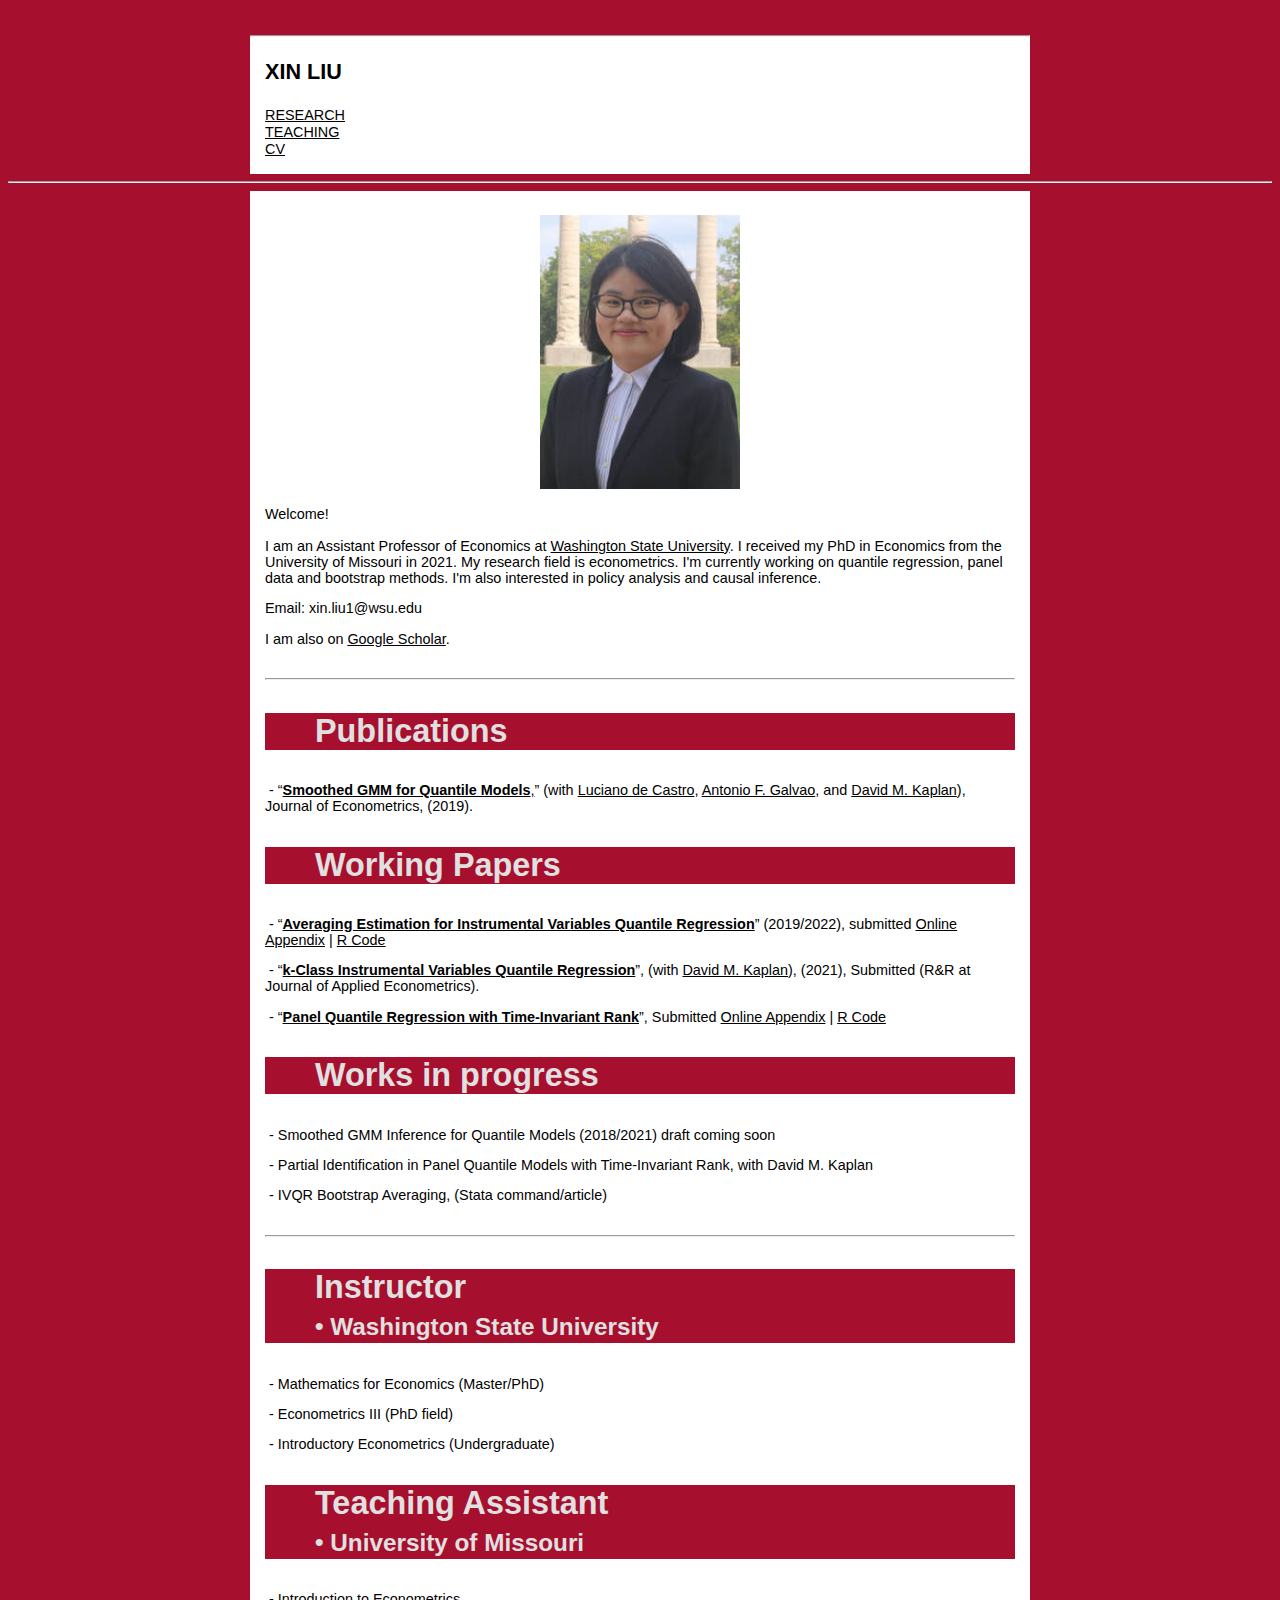
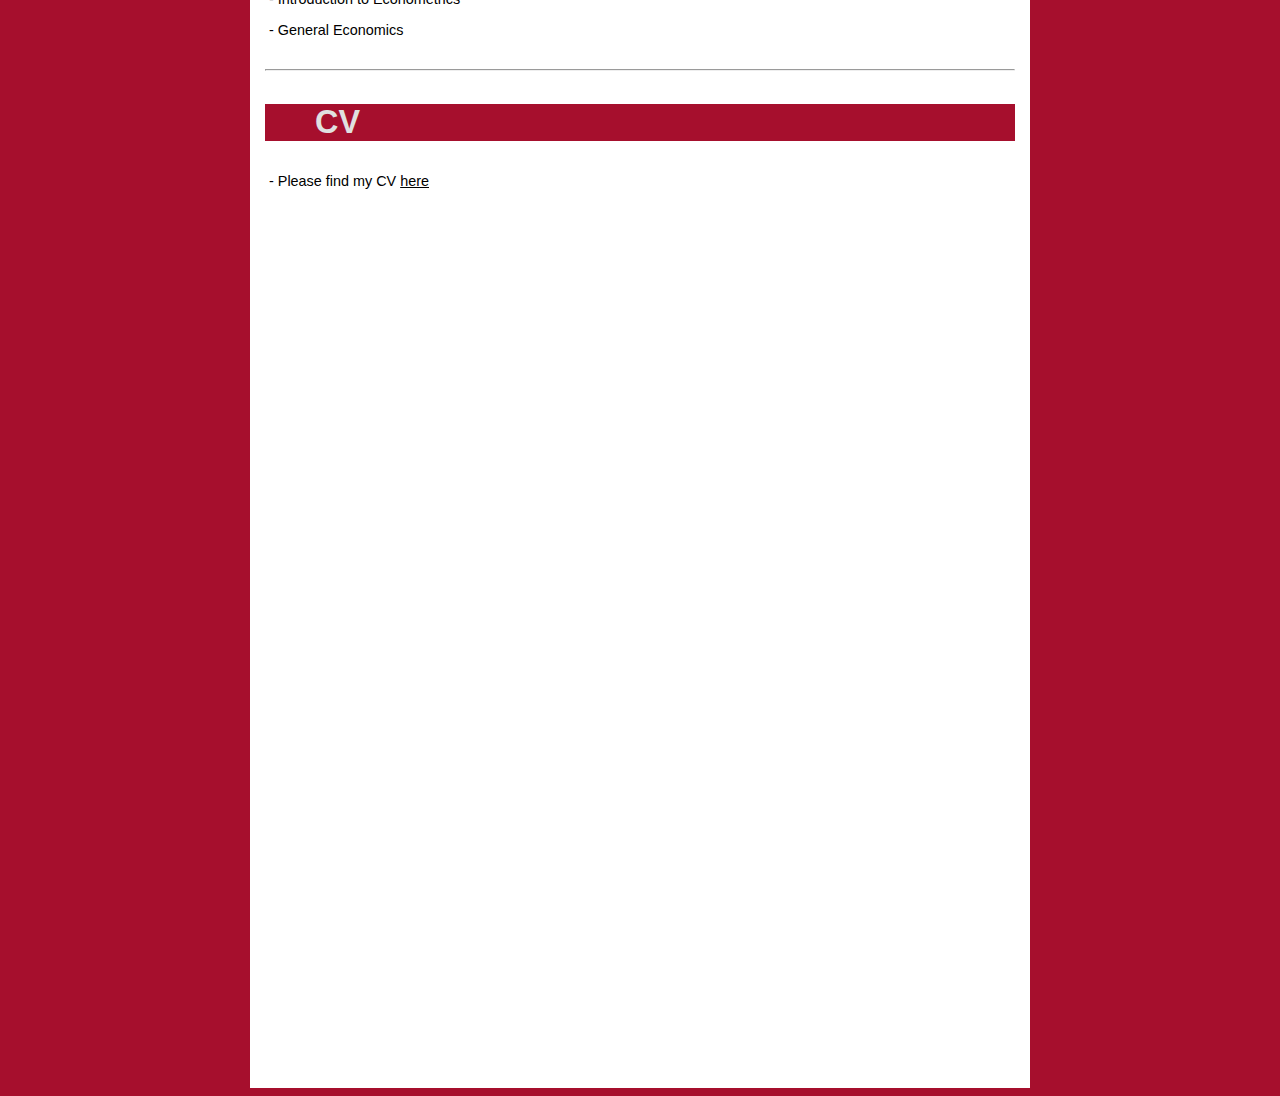
<file: index.html>
<!DOCTYPE html>
<html>
  <head>
    <meta charset="utf-8" />
    <meta http-equiv="X-UA-Compatible" content="IE=edge" />
    <title>XIN LIU</title>
    
    <meta
      name="google-site-verification"
      content="" />
    <meta name="description" content="XIN LIU" />
    <meta name="viewport" content="width=device-width, initial-scale=1" />
    <link rel="preconnect" href="https://fonts.googleapis.com" />
    <link rel="preconnect" href="https://fonts.gstatic.com" crossorigin />
    <link
      href="https://fonts.googleapis.com/css2?family=Crimson+Text:ital,wght@0,400;0,600;0,700;1,400;1,600;1,700&display=swap"
      rel="stylesheet"
    />
    
    <link href="style.css" rel="stylesheet" type="text/css" media="screen" />

    <style>
        p.large {
            font-size: 150%
        }
    </style>

  </head>
  
  <body>
    <div id="wrapper">
        <hr>
      <div class="header-item"><p class="large"><b>XIN LIU</b></p></div>
      <div class="flex-spacer"></div>
      <div class="header-item"><a href="#research">RESEARCH</a></div>
      <div class="header-item"><a href="#teaching">TEACHING</a></div>
      <div class="header-item"><a href="#cv">CV</a></div>
      <br>
    </div>
    <hr>
    <div id="wrapper">
      <div class="subsection">
        <div class="section-contents flex-row">        
          <div><p style="text-align:center"><img src="xin-photo.jpg" width="200" /></p></div>
          <div>
            <p>
              Welcome!
              <br><br>
              I am an Assistant Professor of Economics at <a href="https://people.ses.wsu.edu/liu/"
              >Washington State University</a
              >. I received my PhD in Economics from the University of Missouri in 2021.

              My research field is econometrics. I'm currently working on quantile regression, panel data and bootstrap methods. I'm also interested in policy analysis and causal inference.
                
            </p>
            <p>
              Email: <span class="monospace">xin.liu1@wsu.edu</span>
            </p>
            <p class="italics">
              I am also on <a href="https://scholar.google.com/citations?user=lv45xSgAAAAJ&hl=en&oi=sra"
              >Google Scholar</a
              >. 
            </p>
          </div>
        </div>
      </div>
      <div class="subsection" id="research">
        <hr>
        <div class="section-title"><h1><p class="large"><b>Publications</b></p></h1></div>
        <div class="section-contents">          
          <div>
            <p class="indent">
              &nbsp;-&nbsp;“<a href="https://www.sciencedirect.com/science/article/abs/pii/S0304407619300636"
              ><b>Smoothed GMM for Quantile Models</b>,</a
              >” (with <a href="https://sites.google.com/site/lucianoidecastro/">Luciano de Castro</a>, 
              <a href="https://sites.google.com/site/antoniofgalvao/">Antonio F. Galvao</a>, and 
              <a href="https://kaplandm.github.io/">David M. Kaplan</a>), 
              Journal of Econometrics, (2019).
            </p>
          </div>          
        </div>
        <div class="section-title"><h1><p class="large"><b>Working Papers</b></p></h1></div>
        <div class="section-contents">
          <div>
            <p class="indent">
              &nbsp;-&nbsp;“<a href="https://liuxinecon.weebly.com/uploads/1/3/3/6/133620544/ivqr_averaging.pdf"
              ><b>Averaging Estimation for Instrumental Variables Quantile Regression</b></a>” (2019/2022), submitted
              <a href="https://liuxinecon.weebly.com/uploads/1/3/3/6/133620544/ivqr_averaging_appx.pdf"
              >Online Appendix</a> | 
              <a href="https://liuxinecon.weebly.com/uploads/1/3/3/6/133620544/code.zip"
              >R Code </a>
            </p>
          </div>
          <div>
            <p class="indent">
              &nbsp;-&nbsp;“<a href="https://liuxinecon.weebly.com/uploads/1/3/3/6/133620544/kaplan_liu_kivqr__1_.pdf"
              ><b>k-Class Instrumental Variables Quantile Regression</b></a
              >”, (with <a href="https://kaplandm.github.io/">David M. Kaplan</a>), 
              (2021), Submitted (R&R at Journal of Applied Econometrics).
            </p>
          </div>
          <div>
            <p class="indent">
              &nbsp;-&nbsp;“<a href="https://liuxinecon.weebly.com/uploads/1/3/3/6/133620544/panel_qr_paper.pdf"
              ><b>Panel Quantile Regression with Time-Invariant Rank</b></a
              >”, Submitted
              <a href="https://liuxinecon.weebly.com/uploads/1/3/3/6/133620544/panel_qr_online_appx.pdf"
              >Online Appendix</a> | 
              <a href="https://liuxinecon.weebly.com/uploads/1/3/3/6/133620544/panelqr_code.zip"
              >R Code </a>
            </p>
          </div>
        </div>
        <div class="section-title"><h1><p class="large"><b>Works in progress</b></p></h1></div>
        <div class="section-contents">          
          <div>
            <p class="indent">
              &nbsp;-&nbsp;Smoothed GMM Inference for Quantile Models  (2018/2021)  draft coming soon
            </p>
          </div>
          <div>
            <p class="indent">
              &nbsp;-&nbsp;Partial Identification in Panel Quantile Models with Time-Invariant Rank, with David M. Kaplan
            </p>
          </div>
          <div>
            <p class="indent">
              &nbsp;-&nbsp;IVQR Bootstrap Averaging, (Stata command/article)
            </p>
          </div>
        </div>
      </div>
      <div class="subsection" id="teaching">
        <hr>
        <div class="section-title"><h1><p class="large"><b>Instructor <sm><br>&#8226; Washington State University</sm></b></p></h1></div>
        <div class="section-contents">          
          <div>
            <p class="indent">
              &nbsp;-&nbsp;Mathematics for Economics   (Master/PhD)
            </p>
          </div>
          <div>
            <p class="indent">
              &nbsp;-&nbsp;Econometrics III   (PhD field)
            </p>
          </div>
          <div>
            <p class="indent">
              &nbsp;-&nbsp;Introductory Econometrics   (Undergraduate)
            </p>
          </div>
        </div>
        <div class="section-title"><h1><p class="large"><b>Teaching Assistant <sm><br>&#8226; University of Missouri</sm></b></p></h1></div>
        <div class="section-contents">          
          <div>
            <p class="indent">
              &nbsp;-&nbsp;Introduction to Econometrics 
            </p>
          </div>
          <div>
            <p class="indent">
              &nbsp;-&nbsp;General Economics
            </p>
          </div>
        </div>
      </div>
      <div class="subsection" id="cv">
        <hr>
        <div class="section-title"><h1><p class="large"><b>CV</b></p></h1></div>
        <div class="section-contents">
          <div>
            <p>
                &nbsp;-&nbsp;Please find my CV 
                <a href="https://www.dropbox.com/s/kmi3ltl77wfupjd/Xin_CV.pdf?dl=0">here</a> 
              <br><br><br>
            </p>
            <embed 
            src="https://docs.google.com/document/d/1UYrqnxzfucNf6tHQDRphjnWlp-0CDSMn2fdDUA41OzQ/view" 
            width="100%" height="850px"
            />
            <!--
            <iframe
              src="Xin_CV.pdf"
              allowfullscreen
              style="width: 100%; height: 800px"
            >
            -->
          </div>
        </div>
      </div>
    </div>
  </body>
</html>
</file>
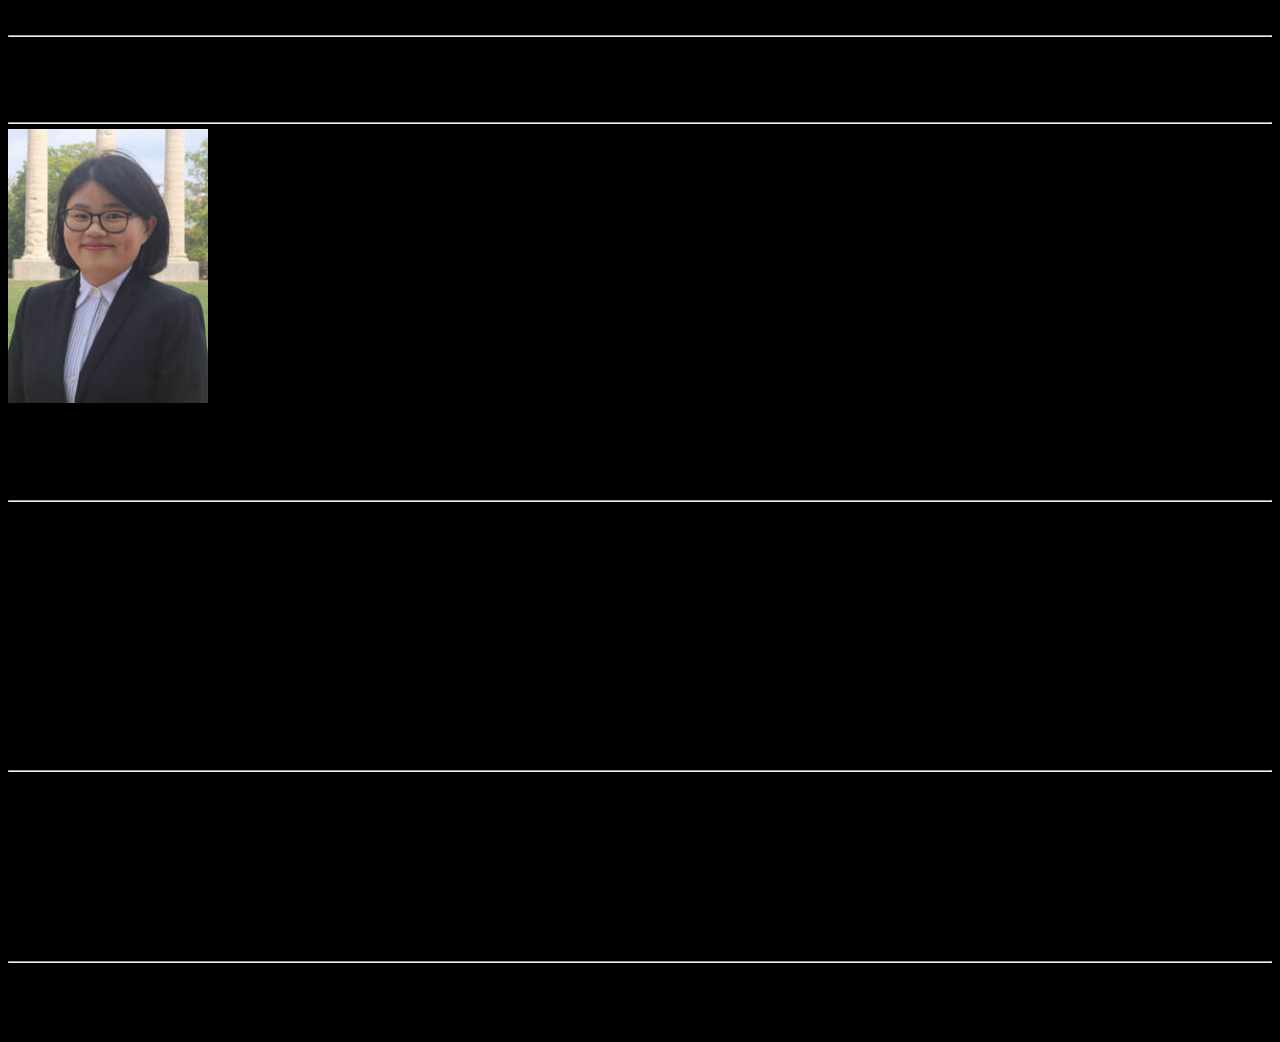
<file: pan_test2.html>
<!DOCTYPE html>
<html>
  <head>
    <meta charset="utf-8" />
    <meta http-equiv="X-UA-Compatible" content="IE=edge" />
    <title>XIN LIU</title>
    
    <meta
      name="google-site-verification"
      content="" />
    <meta name="description" content="XIN LIU" />
    <meta name="viewport" content="width=device-width, initial-scale=1" />
    <link rel="preconnect" href="https://fonts.googleapis.com" />
    <link rel="preconnect" href="https://fonts.gstatic.com" crossorigin />
    <link
      href="https://fonts.googleapis.com/css2?family=Crimson+Text:ital,wght@0,400;0,600;0,700;1,400;1,600;1,700&display=swap"
      rel="stylesheet"
    />
    
    <link href="ex_style_kpl.css" rel="stylesheet" type="text/css" media="screen" />

    <style>
        code {
          font-family: monospace,monospace;
          padding: 12px;
          font-size: 120%;
        }
        p.large {
            font-size: 150%
        }
        </style>

  </head>
  
  <body>
    <div id="header" class="centered">
        <hr>
      <div class="header-item large"><p class="large"><b>XIN LIU</b></p></div>
      <div class="flex-spacer"></div>
      <div class="header-item"><a href="#research">RESEARCH</a></div>
      <div class="header-item"><a href="#teaching">TEACHING</a></div>
      <div class="header-item"><a href="#cv">CV</a></div>
    </div>
    <hr>
    <div id="contents" class="centered">
      <div class="section">
        <div class="section-contents flex-row">
          <div><img src="xin-photo.jpg" width="200" /></div>
          <div>
            <p>
              Welcome!
              <br>
              I am an Assistant Professor of Economics at <a href="https://people.ses.wsu.edu/liu/"
              >Washington State University</a
              >. I received my PhD in Economics from the University of Missouri in 2021.

              My research field is econometrics. I'm currently working on quantile regression, panel data and bootstrap methods. I'm also interested in policy analysis and causal inference.
                
            </p>
            <p>
              Email: <span class="monospace">xin.liu1@wsu.edu</span>
            </p>
            <p class="italics">
              I am also on <a href="https://scholar.google.com/citations?user=lv45xSgAAAAJ&hl=en&oi=sra"
              >Google Scholar</a
              >. 
            </p>
          </div>
        </div>
      </div>
      <div class="section" id="research">
        <hr>
        <div class="section-title"><p class="large"><b>Publications</b></p></div>
        <div class="section-contents">          
          <div>
            <p class="indent">
              &nbsp;-&nbsp;“<a href="https://www.sciencedirect.com/science/article/abs/pii/S0304407619300636"
              ><b>Smoothed GMM for Quantile Models</b>,</a
              >” (with <a href="https://sites.google.com/site/lucianoidecastro/">Luciano de Castro</a>, 
              <a href="https://sites.google.com/site/antoniofgalvao/">Antonio F. Galvao</a>, and 
              <a href="https://kaplandm.github.io/">David M. Kaplan</a>), 
              Journal of Econometrics, (2019).
            </p>
          </div>          
        </div>
        <div class="section-title"><p class="large"><b>Works in Progress</b></p></div>
        <div class="section-contents">
          <div>
            <p class="indent">
              &nbsp;-&nbsp;“<a href="https://liuxinecon.weebly.com/uploads/1/3/3/6/133620544/ivqr_averaging.pdf"
              ><b>Averaging Estimation for Instrumental Variables Quantile Regression</b></a>” (2019/2022), submitted
              <a href="https://liuxinecon.weebly.com/uploads/1/3/3/6/133620544/ivqr_averaging_appx.pdf"
              >Online Appendix</a> | 
              <a href="https://liuxinecon.weebly.com/uploads/1/3/3/6/133620544/code.zip"
              >R Code </a>
            </p>
          </div>
          <div>
            <p class="indent">
              &nbsp;-&nbsp;“<a href="https://liuxinecon.weebly.com/uploads/1/3/3/6/133620544/kaplan_liu_kivqr__1_.pdf"
              ><b>k-Class Instrumental Variables Quantile Regression</b></a
              >”, (with <a href="https://kaplandm.github.io/">David M. Kaplan</a>), 
              (2021), Submitted (R&R at Journal of Applied Econometrics).
            </p>
          </div>
          <div>
            <p class="indent">
              &nbsp;-&nbsp;“<a href="https://liuxinecon.weebly.com/uploads/1/3/3/6/133620544/panel_qr_paper.pdf"
              ><b>Panel Quantile Regression with Time-Invariant Rank</b></a
              >”, Submitted
              <a href="https://liuxinecon.weebly.com/uploads/1/3/3/6/133620544/panel_qr_online_appx.pdf"
              >Online Appendix</a> | 
              <a href="https://liuxinecon.weebly.com/uploads/1/3/3/6/133620544/panelqr_code.zip"
              >R Code </a>
            </p>
          </div>
        </div>
        <div class="section-title"><p class="large"><b>Works in progress</b></p></div>
        <div class="section-contents">          
          <div>
            <p class="indent">
              &nbsp;-&nbsp;Smoothed GMM Inference for Quantile Models  (2018/2021)  draft coming soon
            </p>
          </div>
          <div>
            <p class="indent">
              &nbsp;-&nbsp;Partial Identification in Panel Quantile Models with Time-Invariant Rank, with David M. Kaplan
            </p>
          </div>
          <div>
            <p class="indent">
              &nbsp;-&nbsp;IVQR Bootstrap Averaging, (Stata command/article)
            </p>
          </div>
        </div>
      </div>
      <div class="section" id="teaching">
        <hr>
        <div class="section-title"><p class="large"><b>Instructor (Washington State University)</b></p></div>
        <div class="section-contents">          
          <div>
            <p class="indent">
              &nbsp;-&nbsp;Mathematics for Economics   (Master/PhD)
            </p>
          </div>
          <div>
            <p class="indent">
              &nbsp;-&nbsp;Econometrics III   (PhD field)
            </p>
          </div>
          <div>
            <p class="indent">
              &nbsp;-&nbsp;Introductory Econometrics   (Undergraduate)
            </p>
          </div>
        </div>
        <div class="section-title"><p class="large"><b>Teaching Assistant (University of Missouri)</b></p></div>
        <div class="section-contents">          
          <div>
            <p class="indent">
              &nbsp;-&nbsp;Introduction to Econometrics 
            </p>
          </div>
          <div>
            <p class="indent">
              &nbsp;-&nbsp;General Economics
            </p>
          </div>
        </div>
      </div>
      <div class="section" id="cv">
        <hr>
        <div class="section-title"><p class="large"><b>CV</b></p></div>
        <div class="section-contents">
          <div>
            <p>
              Please find my CV <a href="https://www.dropbox.com/s/kmi3ltl77wfupjd/Xin_CV.pdf?dl=0">here</a> 
              <br><br>
            </p>
            <!--
            <iframe
              src="https://www.dropbox.com/s/kmi3ltl77wfupjd/Xin_CV.pdf?dl=0/view"
              allowfullscreen
              style="width: 100%; height: 800px"
            >
            -->
          </div>
        </div>
      </div>
    </div>
  </body>
</html>
</file>
<file: style.css>
@charset "UTF-8";

/* colors: https://identity.missouri.edu/colors/ */

/*	Style sheets tested on and written to support IE 6, IE 7, Safari 3, Opera 9, and Firefox 2.
	Modern standards-compliant browsers should render pages with little or no funkiness. */

/*	Styles for structural elements
	None of this should need to be altered */
	
body {
	font-family: Verdana, Arial, Helvetica, sans-serif; /* changed from UCSD Helvetica */
	font-size: 90%; /* We will use a 10 pixel baseline font size for ease of calculating */
	background-color: #a60f2d; /* changed from #000024 */ /* changed from UCSD */
	margin-top: 35px;
	color: #000000;
}
a:link {
	color: #000000; /* was: 990000 */
	/* background-color: #F1B82D; */   /* was: missing */
	text-decoration: underline;
}
a:visited {
	color: #000000; /* was: 990000 */ /* was: 0033CC */
	/* background-color: #F1B82D; */  /* was: missing */
}
a:hover {
	/* [disabled]text-decoration: none; */
        background-color: #F1B82D;
}
#wrapper {
	width: 780px; /* was: 780px */
	text-align: left;
/*	background-image: url(../images/wrapperBG_personalPages.gif);
	background-repeat: repeat-y; */
	background-color: #FFFFFF;
	padding: 0px 0px 0 0px; /* was: 0 20 0 20px */
	margin-right: auto;
	margin-left: auto;
	position: relative;
}
#banner {
	width: 780px; /* changed */
	height: 150px;  /* changed */
	background-image: url(../images/bannerBG_personalPages.jpg);
	background-repeat: no-repeat;
	position: relative;
}
#banner h1, #banner ul#skipNav {
	text-indent: -9999em;
	height: 10px;
	margin-bottom: 0;
}
#banner h2 {
	width: 125px;
	height: 25px;
	position: absolute;
	top: 70px;
	left: 75px;
	z-index: 600;
}
#banner h2 a {
	text-indent: -9999em;
	width: 125px;
	height: 25px;
	display: block;
}
#content {
	width: 640px; /* was: 780px */
	clear: both;
	position: relative;
	overflow: auto;
}
table {
	width: 100%;
}
tr {
	vertical-align: top;
}
th {
	background-color: #edf7fa;
	border-top: solid 1px #e0e0e0;
	border-bottom: solid 1px #e0e0e0;
	padding-top: 5px;
	padding-bottom:4px;
}
td {
	padding-top: 5px;
	padding-bottom:4px;
}
#footer {
	width: 640px; /* was: 780px */
	height: 30px; /* UCSD: 142px */
	background-color: #F1B82D; /* was: CCCC99 */ /* UCSD: #ffffff */
/*	background-image: url(../images/footerBG.jpg); */
	margin: 0 0px 0 0px; /* UCSD: 0 -20px 0 -20px */
}
#footer #footerContactLink {
	font-size: 1.2em;
	text-align: right;
	width: 150px;
	float: right;
	padding-top: 18px;
	padding-right: 35px;
}
#footer img {
	margin: 17px 0 0 20px;
}
#footer p {
	font-size: 10px;
	line-height: 1.2em;
	padding-left: 0px; /* UCSD: 35px */
	margin-bottom: 6px;
}
/* old UCSD
#footer a {
	text-decoration: underline;
}
*/
#footer a {
	color: #000000; /* was 990000 */
	text-decoration: underline;
}
#footer a:visited {
	color: #000000; /* was: 990000 */ /* was: 0033CC */
}
.contentClearingDiv { /* This also provides the bottom margin for the content div */
	width: 640px; /* was: 780px */
	height: 1px;
	clear: both;
}

/*	Type styles */

#content p, blockquote {
	font-size: 1.2em; /* was: 1.2em */ /* 12px */
	line-height: 1.5em; /* was: 1.5em */ /* 18px */
}
#content li {
	font-size: 1.2em; /* was: 1.2em */ /* 12px */
	line-height: 1.5em; /* was: 1.5em */ /* 18px */
}
/* old UCSD
#content a {
	color: #37529e;
	border-bottom: solid 1px #e3e4e7;
}
*/
#content a {
	color: #000000; /* was: 990000 */
	/* background-color: #F1B82D; */  /* was: missing */
	text-decoration: none;
	border-bottom: 2px solid #F1B82D;
}
#content a:visited {
	color: #000000; /* was: 990000 */ /* was: 0033CC */
	/* background-color: #F1B82D; */  /* was: missing */
}
#content p a:hover, #content td a:hover {
	/* border-bottom: solid 1px #37529e; */
	background-color: #F1B82D;
	/* text-decoration: none; */ /* was: missing */
}
#content table li, #content table p, #content li p {
	font-size: inherit;
	line-height: inherit;
}
/* old UCSD ...
h1 {
	font-family: Helvetica, Arial, sans-serif;
	font-weight: normal;
	margin-bottom: 12px;
}
h2, h3, h4, h5, h6, blockquote {
	margin-bottom: 12px;
}
*/
h1 {
	font-size: 150%;
	margin-top: 0px;
	color: #000000;
}
h2 {
	font-size: 120%;
	color: #000000; /* was: 990000 */
}
h3,h4,h6 {
	color: #000000; /* was: 990000 */
}
h5{font-size: 100%;
	color: #000000; /* was: 990000 */
}
#content p {
	margin-bottom: 9px;
}
#content h1 { /* was: missing */
	font-size: 2.0em;
	line-height: 1.4em;
	font-weight: bold;
	color: #000000; 
}
#content h2 {
	font-size: 1.6em;
	line-height: 1.4em;  /* was 1.125em */
	font-weight: bold;
	color: #000000; /* was: 990000 */ /* UCSD: #466f86 */
}
#content h3 {
	font-size: 1.4em;
	line-height: 1.285em;
	font-weight: normal;
	text-transform: uppercase; 
	color: #000000; /* was: 990000 */ /* UCSD: #466f86 */
}
#content h4 {
	font-size: 1.3em;
	line-height: 1.385em;
	font-weight: bold;
	text-transform: uppercase; 
	color: #000000; /* was: 990000 */ /* UCSD: #466f86 */
}
#content h5 {
	font-size: 1.3em;
	line-height: 1.385em;
	font-weight: normal;
	text-transform: normal;
	color: #000000; /* was: 990000 */ /* UCSD: #466f86 */
}
#content h6 {
	color: #000000; /* was: 990000 */ /* UCSD: #444444 */
	font-size: 1.2em; /*12px*/
	line-height: 1.5em; /*18px*/
}
blockquote {
	color: #000000; /* was: 990000 */ /* UCSD: #466f86 */
	font-style: italic;
	padding: 0 30px;
}
table {
	font-size: 1.2em;
	line-height: 1.5em;
}
#content table h6 {
	font-size: 1.083em;
}

/*	Specific styles for the personal pages */

.navList {
	color: #555;
	font-size: 9px; /* was: 9px */
	line-height: 18px; /* was: 18px */
	height: 18px; /* was: 18px */
	margin-bottom: 9px;
     margin-top: 20px; /* was: missing */
}
.navList li {
	height: 18px; /* was: 18px */
	float: left;
	border-left: solid 1px #ccc;
	padding: 0 38px; /* was: 0 18px */
}
.navList li.first {
	border: none;
	padding-left: 10; /* was: 0 */
}
.navList li a {
	font-size: 36px; /* was: 13px */
     color: #990000; /* was: missing */
}
#personalInfo {
	padding: 0;
}
#personalInfo img {
	float: left;
	border: solid 1px #e4e4e4; 
	padding: 4px;
	margin: 25px 25px 10px 55px; /* UCSD: 25px 25px 10px 55px */
}
#vitals {
	padding: 30px 60px 12px 60px; /* UCSD: 30px 60px 12px 60px */
}
#content #vitals p  {
	line-height: 21px;
	margin-bottom: 0;
}
h1#name {
	font-size: 2em;
	line-height: 1.2em;
	font-weight: bold;
	color: #000000; /* was: 990000 */ /* UCSD: #466f86 */
	margin-bottom: 3px;
}
#content h2#title {
	color: #000000; /* was: #444 */
	text-transform: none;
	margin-bottom: 9px;
}
#contact, #mailing {
	width: 220px; /* UCSD: 200px */
	float: left;
	border-top: solid 1px #ccc;
	padding-top: 18px;
}
#contactSummary {
	border-top: solid 1px #ccc;
	padding-top: 18px;
}
.label {
	color: #555;
}
.downloadType {
	color: #555;
	font-size: 11px;
}
#moreInfo {
	clear: both;
	padding-bottom: 36px;
}
.header-item {
	clear: both;
	padding: 0 15px 1px 15px;
}
.subsection {
	clear: both;
	padding: 10px 15px 0 15px;
}
#content .subsection p {
	padding-right: 30px; /* was: 120px */
}
.subsectionNarrow {
	width: 75%; /* was: 50% */
	float: left;
	padding: 18px 0 0 0; /* UCSD: 18px 0 0 0 */
}
#moreInfo p, #moreInfo h3, #moreInfo h4, #moreInfo h5, #moreInfo h6 {
	padding: 0 30px; /* UCSD: 0 50px */
}
#moreInfo ul {
	padding: 0 0 0 78px;
	margin: 0 0 18px 0;
	list-style: square;
}
#moreInfo ol {
	padding: 0 0 0 78px;
	margin: 0 0 18px 0;
	list-style: decimal;
}
#moreInfo ol ol,
#moreInfo ul ul,
#moreInfo ul ol,
#moreInfo ol ul {
	padding: 0 0 0 18px;
	margin: 0 0 0 0;
}
#moreInfo ol ol {
	list-style: lower-alpha;
}
#moreInfo ol ol ol {
	list-style: lower-roman;
}
#moreInfo ol ol li,
#moreInfo ul ul li,
#moreInfo ol ul li,
#moreInfo ul ol li {
	font-size: inherit;
}
#moreInfo h4 {
	padding-top: 9px;
	margin-bottom: 9px;
}
#wrapper h1 { /* was: h2 */
	background-color: #a60f2d; /* was: CCCC99 */ /* UCSD: #edf7fa */
	color:#e0e0e0;
	border-top: solid 0px #FFFFFF;
	border-bottom: solid 0px #e0e0e0;
	padding: 0px 0px 0px 50px; /* UCSD: 6px 60px 3px 60px */
}
#wrapper sm {
	font-size: 75%
}
#moreInfo h2 { /* was: missing */
	padding-top: 9px;
	padding-left: 19px; /* was: missing */
	padding-right: 19px; /* was: missing */
	margin-bottom: 9px;
}
</file>
<file: ex_style_kpl.css>
@charset "UTF-8";

/* colors: https://identity.missouri.edu/colors/ */

/*	Style sheets tested on and written to support IE 6, IE 7, Safari 3, Opera 9, and Firefox 2.
	Modern standards-compliant browsers should render pages with little or no funkiness. */

/*	Styles for structural elements
	None of this should need to be altered */
	
body {
	font-family: Verdana, Arial, Helvetica, sans-serif; /* changed from UCSD Helvetica */
	font-size: 62.5%; /* We will use a 10 pixel baseline font size for ease of calculating */
	background-color: #000000; /* changed from #000024 */ /* changed from UCSD */
	margin-top: 35px;
	color: #000000;
}
a:link {
	color: #000000; /* was: 990000 */
	/* background-color: #F1B82D; */   /* was: missing */
	text-decoration: underline;
}
a:visited {
	color: #000000; /* was: 990000 */ /* was: 0033CC */
	/* background-color: #F1B82D; */  /* was: missing */
}
a:hover {
	/* [disabled]text-decoration: none; */
        background-color: #F1B82D;
}
#wrapper {
	width: 640px; /* was: 780px */
	text-align: left;
/*	background-image: url(../images/wrapperBG_personalPages.gif);
	background-repeat: repeat-y; */
	background-color: #FFFFFF;
	padding: 0px 0px 0 0px; /* was: 0 20 0 20px */
	margin-right: auto;
	margin-left: auto;
	position: relative;
}
#banner {
	width: 780px; /* changed */
	height: 150px;  /* changed */
	background-image: url(../images/bannerBG_personalPages.jpg);
	background-repeat: no-repeat;
	position: relative;
}
#banner h1, #banner ul#skipNav {
	text-indent: -9999em;
	height: 10px;
	margin-bottom: 0;
}
#banner h2 {
	width: 125px;
	height: 25px;
	position: absolute;
	top: 70px;
	left: 75px;
	z-index: 600;
}
#banner h2 a {
	text-indent: -9999em;
	width: 125px;
	height: 25px;
	display: block;
}
#content {
	width: 640px; /* was: 780px */
	clear: both;
	position: relative;
	overflow: auto;
}
table {
	width: 100%;
}
tr {
	vertical-align: top;
}
th {
	background-color: #edf7fa;
	border-top: solid 1px #e0e0e0;
	border-bottom: solid 1px #e0e0e0;
	padding-top: 5px;
	padding-bottom:4px;
}
td {
	padding-top: 5px;
	padding-bottom:4px;
}
#footer {
	width: 640px; /* was: 780px */
	height: 30px; /* UCSD: 142px */
	background-color: #F1B82D; /* was: CCCC99 */ /* UCSD: #ffffff */
/*	background-image: url(../images/footerBG.jpg); */
	margin: 0 0px 0 0px; /* UCSD: 0 -20px 0 -20px */
}
#footer #footerContactLink {
	font-size: 1.2em;
	text-align: right;
	width: 150px;
	float: right;
	padding-top: 18px;
	padding-right: 35px;
}
#footer img {
	margin: 17px 0 0 20px;
}
#footer p {
	font-size: 10px;
	line-height: 1.2em;
	padding-left: 0px; /* UCSD: 35px */
	margin-bottom: 6px;
}
/* old UCSD
#footer a {
	text-decoration: underline;
}
*/
#footer a {
	color: #000000; /* was 990000 */
	text-decoration: underline;
}
#footer a:visited {
	color: #000000; /* was: 990000 */ /* was: 0033CC */
}
.contentClearingDiv { /* This also provides the bottom margin for the content div */
	width: 640px; /* was: 780px */
	height: 1px;
	clear: both;
}

/*	Type styles */

#content p, blockquote {
	font-size: 1.2em; /* was: 1.2em */ /* 12px */
	line-height: 1.5em; /* was: 1.5em */ /* 18px */
}
#content li {
	font-size: 1.2em; /* was: 1.2em */ /* 12px */
	line-height: 1.5em; /* was: 1.5em */ /* 18px */
}
/* old UCSD
#content a {
	color: #37529e;
	border-bottom: solid 1px #e3e4e7;
}
*/
#content a {
	color: #000000; /* was: 990000 */
	/* background-color: #F1B82D; */  /* was: missing */
	text-decoration: none;
	border-bottom: 2px solid #F1B82D;
}
#content a:visited {
	color: #000000; /* was: 990000 */ /* was: 0033CC */
	/* background-color: #F1B82D; */  /* was: missing */
}
#content p a:hover, #content td a:hover {
	/* border-bottom: solid 1px #37529e; */
	background-color: #F1B82D;
	/* text-decoration: none; */ /* was: missing */
}
#content table li, #content table p, #content li p {
	font-size: inherit;
	line-height: inherit;
}
/* old UCSD ...
h1 {
	font-family: Helvetica, Arial, sans-serif;
	font-weight: normal;
	margin-bottom: 12px;
}
h2, h3, h4, h5, h6, blockquote {
	margin-bottom: 12px;
}
*/
h1 {
	font-size: 150%;
	margin-top: 0px;
	color: #000000;
}
h2 {
	font-size: 120%;
	color: #000000; /* was: 990000 */
}
h3,h4,h6 {
	color: #000000; /* was: 990000 */
}
h5{font-size: 100%;
	color: #000000; /* was: 990000 */
}
#content p {
	margin-bottom: 9px;
}
#content h1 { /* was: missing */
	font-size: 2.0em;
	line-height: 1.4em;
	font-weight: bold;
	color: #000000; 
}
#content h2 {
	font-size: 1.6em;
	line-height: 1.4em;  /* was 1.125em */
	font-weight: bold;
	color: #000000; /* was: 990000 */ /* UCSD: #466f86 */
}
#content h3 {
	font-size: 1.4em;
	line-height: 1.285em;
	font-weight: normal;
	text-transform: uppercase; 
	color: #000000; /* was: 990000 */ /* UCSD: #466f86 */
}
#content h4 {
	font-size: 1.3em;
	line-height: 1.385em;
	font-weight: bold;
	text-transform: uppercase; 
	color: #000000; /* was: 990000 */ /* UCSD: #466f86 */
}
#content h5 {
	font-size: 1.3em;
	line-height: 1.385em;
	font-weight: normal;
	text-transform: normal;
	color: #000000; /* was: 990000 */ /* UCSD: #466f86 */
}
#content h6 {
	color: #000000; /* was: 990000 */ /* UCSD: #444444 */
	font-size: 1.2em; /*12px*/
	line-height: 1.5em; /*18px*/
}
blockquote {
	color: #000000; /* was: 990000 */ /* UCSD: #466f86 */
	font-style: italic;
	padding: 0 30px;
}
table {
	font-size: 1.2em;
	line-height: 1.5em;
}
#content table h6 {
	font-size: 1.083em;
}

/*	Specific styles for the personal pages */

.navList {
	color: #555;
	font-size: 9px; /* was: 9px */
	line-height: 18px; /* was: 18px */
	height: 18px; /* was: 18px */
	margin-bottom: 9px;
     margin-top: 20px; /* was: missing */
}
.navList li {
	height: 18px; /* was: 18px */
	float: left;
	border-left: solid 1px #ccc;
	padding: 0 38px; /* was: 0 18px */
}
.navList li.first {
	border: none;
	padding-left: 10; /* was: 0 */
}
.navList li a {
	font-size: 36px; /* was: 13px */
     color: #990000; /* was: missing */
}
#personalInfo {
	padding: 0;
}
#personalInfo img {
	float: left;
	border: solid 1px #e4e4e4; 
	padding: 4px;
	margin: 25px 25px 10px 55px; /* UCSD: 25px 25px 10px 55px */
}
#vitals {
	padding: 30px 60px 12px 60px; /* UCSD: 30px 60px 12px 60px */
}
#content #vitals p  {
	line-height: 21px;
	margin-bottom: 0;
}
h1#name {
	font-size: 2em;
	line-height: 1.2em;
	font-weight: bold;
	color: #000000; /* was: 990000 */ /* UCSD: #466f86 */
	margin-bottom: 3px;
}
#content h2#title {
	color: #000000; /* was: #444 */
	text-transform: none;
	margin-bottom: 9px;
}
#contact, #mailing {
	width: 220px; /* UCSD: 200px */
	float: left;
	border-top: solid 1px #ccc;
	padding-top: 18px;
}
#contactSummary {
	border-top: solid 1px #ccc;
	padding-top: 18px;
}
.label {
	color: #555;
}
.downloadType {
	color: #555;
	font-size: 11px;
}
#moreInfo {
	clear: both;
	padding-bottom: 36px;
}
.subsection {
	clear: both;
	padding: 18px 0 0 0;
}
#content .subsection p {
	padding-right: 30px; /* was: 120px */
}
.subsectionNarrow {
	width: 75%; /* was: 50% */
	float: left;
	padding: 18px 0 0 0; /* UCSD: 18px 0 0 0 */
}
#moreInfo p, #moreInfo h3, #moreInfo h4, #moreInfo h5, #moreInfo h6 {
	padding: 0 30px; /* UCSD: 0 50px */
}
#moreInfo ul {
	padding: 0 0 0 78px;
	margin: 0 0 18px 0;
	list-style: square;
}
#moreInfo ol {
	padding: 0 0 0 78px;
	margin: 0 0 18px 0;
	list-style: decimal;
}
#moreInfo ol ol,
#moreInfo ul ul,
#moreInfo ul ol,
#moreInfo ol ul {
	padding: 0 0 0 18px;
	margin: 0 0 0 0;
}
#moreInfo ol ol {
	list-style: lower-alpha;
}
#moreInfo ol ol ol {
	list-style: lower-roman;
}
#moreInfo ol ol li,
#moreInfo ul ul li,
#moreInfo ol ul li,
#moreInfo ul ol li {
	font-size: inherit;
}
#moreInfo h4 {
	padding-top: 9px;
	margin-bottom: 9px;
}
#moreInfo h1 { /* was: h2 */
	background-color: #F1B82D; /* was: CCCC99 */ /* UCSD: #edf7fa */
	border-top: solid 1px #e0e0e0;
	border-bottom: solid 1px #e0e0e0;
	padding: 6px 0px 6px 50px; /* UCSD: 6px 60px 3px 60px */
}
#moreInfo h2 { /* was: missing */
	padding-top: 9px;
	padding-left: 19px; /* was: missing */
	padding-right: 19px; /* was: missing */
	margin-bottom: 9px;
}
</file>
